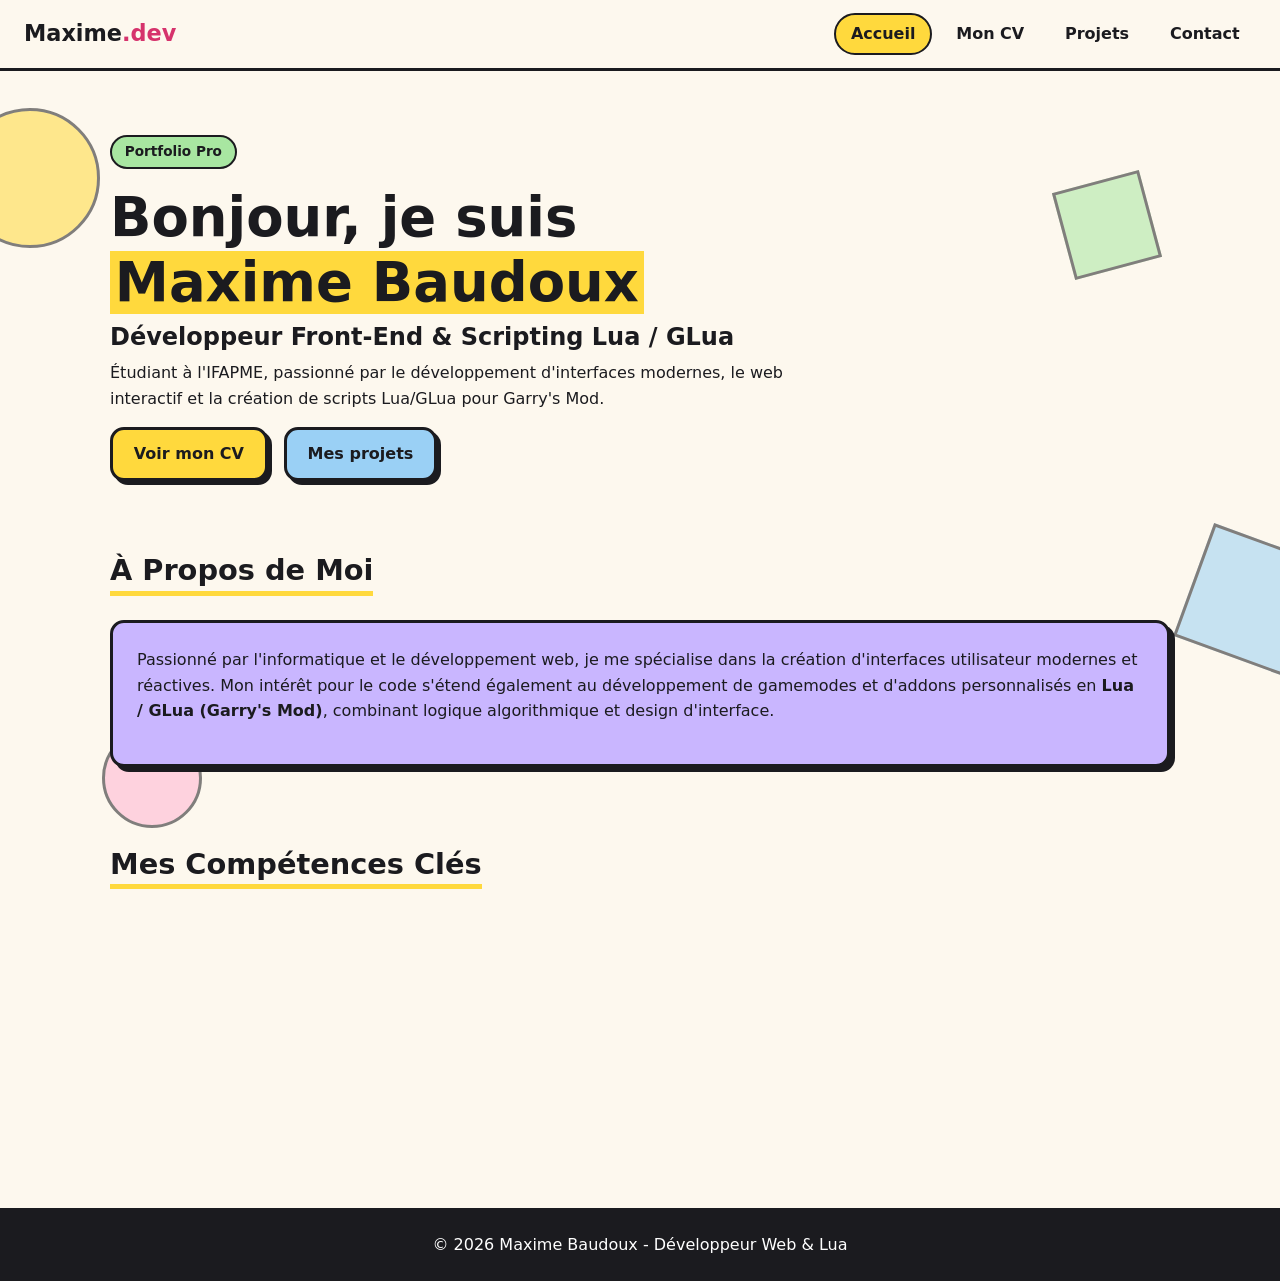
<file: index.html>
<!DOCTYPE html>
<html lang="fr">
<head>
    <meta charset="UTF-8">
    <meta name="viewport" content="width=device-width, initial-scale=1.0">
    <meta http-equiv="Content-Security-Policy" content="default-src 'self'; script-src 'self'; style-src 'self' https://cdnjs.cloudflare.com; font-src https://cdnjs.cloudflare.com; img-src 'self' data:; base-uri 'self'; form-action 'self'">
    <meta name="referrer" content="strict-origin-when-cross-origin">
    <meta name="description" content="Portfolio de Maxime Baudoux - Développeur Web Front-End et Scripting Lua / GLua en formation à l'IFAPME.">
    <title>Maxime Baudoux | Accueil</title>
    <link rel="stylesheet" href="style.css">
    <link rel="stylesheet" href="https://cdnjs.cloudflare.com/ajax/libs/font-awesome/6.4.0/css/all.min.css" crossorigin="anonymous" referrerpolicy="no-referrer">
</head>
<body>

    <a href="#contenu" class="skip-link">Aller au contenu</a>

    <div class="bg-shapes" aria-hidden="true">
        <div class="shape shape-1"></div>
        <div class="shape shape-2"></div>
        <div class="shape shape-3"></div>
        <div class="shape shape-4"></div>
    </div>

    <nav class="navbar">
        <a href="index.html" class="logo">Maxime<span>.dev</span></a>
        <button class="burger" aria-label="Ouvrir le menu" aria-expanded="false" aria-controls="menu">
            <span></span><span></span><span></span>
        </button>
        <ul class="nav-links" id="menu">
            <li><a href="index.html" class="active" aria-current="page">Accueil</a></li>
            <li><a href="cv.html">Mon CV</a></li>
            <li><a href="projects.html">Projets</a></li>
            <li><a href="contact.html">Contact</a></li>
        </ul>
    </nav>

    <main id="contenu">
        <header class="hero">
            <div class="hero-content">
                <span class="badge">Portfolio Pro</span>
                <h1>Bonjour, je suis <span>Maxime Baudoux</span></h1>
                <h2>Développeur Front-End &amp; Scripting Lua / GLua</h2>
                <p>Étudiant à l'IFAPME, passionné par le développement d'interfaces modernes, le web interactif et la création de scripts Lua/GLua pour Garry's Mod.</p>
                <div class="hero-buttons">
                    <a href="cv.html" class="btn btn-yellow">Voir mon CV</a>
                    <a href="projects.html" class="btn btn-blue">Mes projets</a>
                </div>
            </div>
        </header>

        <section class="section">
            <div class="section-title">
                <h2>À Propos de Moi</h2>
            </div>
            <div class="card card-purple">
                <p>Passionné par l'informatique et le développement web, je me spécialise dans la création d'interfaces utilisateur modernes et réactives. Mon intérêt pour le code s'étend également au développement de gamemodes et d'addons personnalisés en <strong>Lua / GLua (Garry's Mod)</strong>, combinant logique algorithmique et design d'interface.</p>
            </div>
        </section>

        <section class="section">
            <div class="section-title">
                <h2>Mes Compétences Clés</h2>
            </div>
            <div class="skills-grid">
                <div class="skill-card card-orange">
                    <i class="fa-brands fa-html5" aria-hidden="true"></i>
                    <h3>HTML5 &amp; CSS3</h3>
                    <p>Structures sémantiques et layouts modernes (Flexbox, Grid).</p>
                </div>
                <div class="skill-card card-yellow">
                    <i class="fa-brands fa-js" aria-hidden="true"></i>
                    <h3>JavaScript</h3>
                    <p>Dynamisme client et manipulation interactive du DOM.</p>
                </div>
                <div class="skill-card card-blue">
                    <i class="fa-solid fa-code" aria-hidden="true"></i>
                    <h3>Lua / GLua</h3>
                    <p>Scripts serveur/client et interfaces VGUI pour Garry's Mod.</p>
                </div>
                <div class="skill-card card-green">
                    <i class="fa-brands fa-php" aria-hidden="true"></i>
                    <h3>PHP &amp; MySQL</h3>
                    <p>Gestion de bases de données et logique serveur.</p>
                </div>
            </div>
        </section>
    </main>

    <footer>
        <p>&copy; <span class="js-year">2026</span> Maxime Baudoux - Développeur Web &amp; Lua</p>
    </footer>

    <script src="script.js" defer></script>
</body>
</html>
</file>
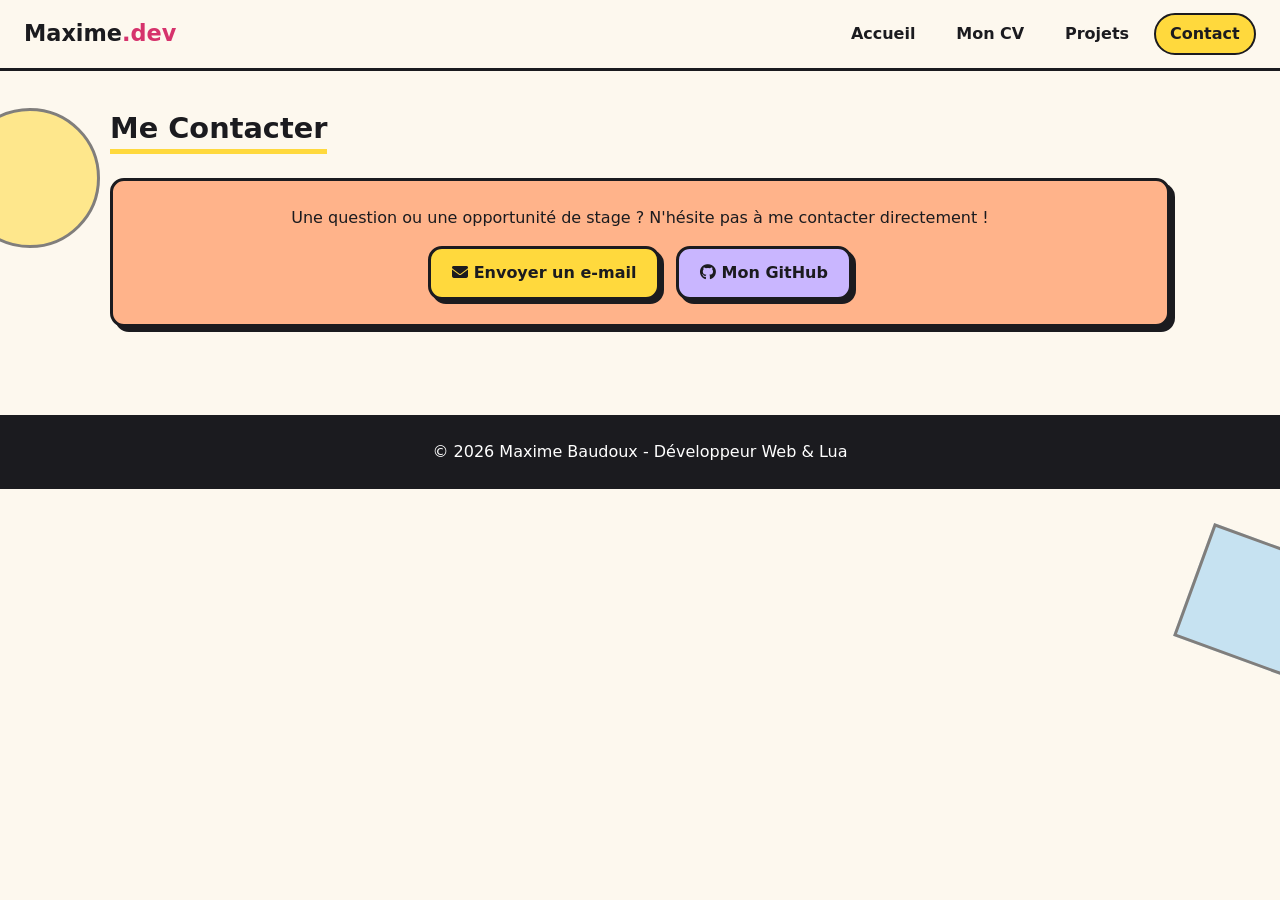
<file: contact.html>
<!DOCTYPE html>
<html lang="fr">
<head>
    <meta charset="UTF-8">
    <meta name="viewport" content="width=device-width, initial-scale=1.0">
    <meta http-equiv="Content-Security-Policy" content="default-src 'self'; script-src 'self'; style-src 'self' https://cdnjs.cloudflare.com; font-src https://cdnjs.cloudflare.com; img-src 'self' data:; base-uri 'self'; form-action 'self'">
    <meta name="referrer" content="strict-origin-when-cross-origin">
    <meta name="description" content="Contactez Maxime Baudoux, développeur web.">
    <title>Maxime Baudoux | Contact</title>
    <link rel="stylesheet" href="style.css">
    <link rel="stylesheet" href="https://cdnjs.cloudflare.com/ajax/libs/font-awesome/6.4.0/css/all.min.css" crossorigin="anonymous" referrerpolicy="no-referrer">
</head>
<body>

    <a href="#contenu" class="skip-link">Aller au contenu</a>

    <div class="bg-shapes" aria-hidden="true">
        <div class="shape shape-1"></div>
        <div class="shape shape-2"></div>
    </div>

    <nav class="navbar">
        <a href="index.html" class="logo">Maxime<span>.dev</span></a>
        <button class="burger" aria-label="Ouvrir le menu" aria-expanded="false" aria-controls="menu">
            <span></span><span></span><span></span>
        </button>
        <ul class="nav-links" id="menu">
            <li><a href="index.html">Accueil</a></li>
            <li><a href="cv.html">Mon CV</a></li>
            <li><a href="projects.html">Projets</a></li>
            <li><a href="contact.html" class="active" aria-current="page">Contact</a></li>
        </ul>
    </nav>

    <main id="contenu">
        <section class="section">
            <div class="section-title">
                <h2>Me Contacter</h2>
            </div>
            <div class="card card-orange text-center">
                <p>Une question ou une opportunité de stage ? N'hésite pas à me contacter directement !</p>
                <div class="contact-links">
                    <a href="#" class="btn btn-yellow js-mail" data-user="maxime.baudoux66" data-domain="gmail.com">
                        <i class="fa-solid fa-envelope" aria-hidden="true"></i>
                        <span class="mail-text">Envoyer un e-mail</span>
                    </a>
                    <a href="https://github.com/Dustt66" target="_blank" rel="noopener noreferrer" class="btn btn-purple">
                        <i class="fa-brands fa-github" aria-hidden="true"></i> Mon GitHub
                    </a>
                </div>
            </div>
        </section>
    </main>

    <footer>
        <p>&copy; <span class="js-year">2026</span> Maxime Baudoux - Développeur Web &amp; Lua</p>
    </footer>

    <script src="script.js" defer></script>
</body>
</html>
</file>
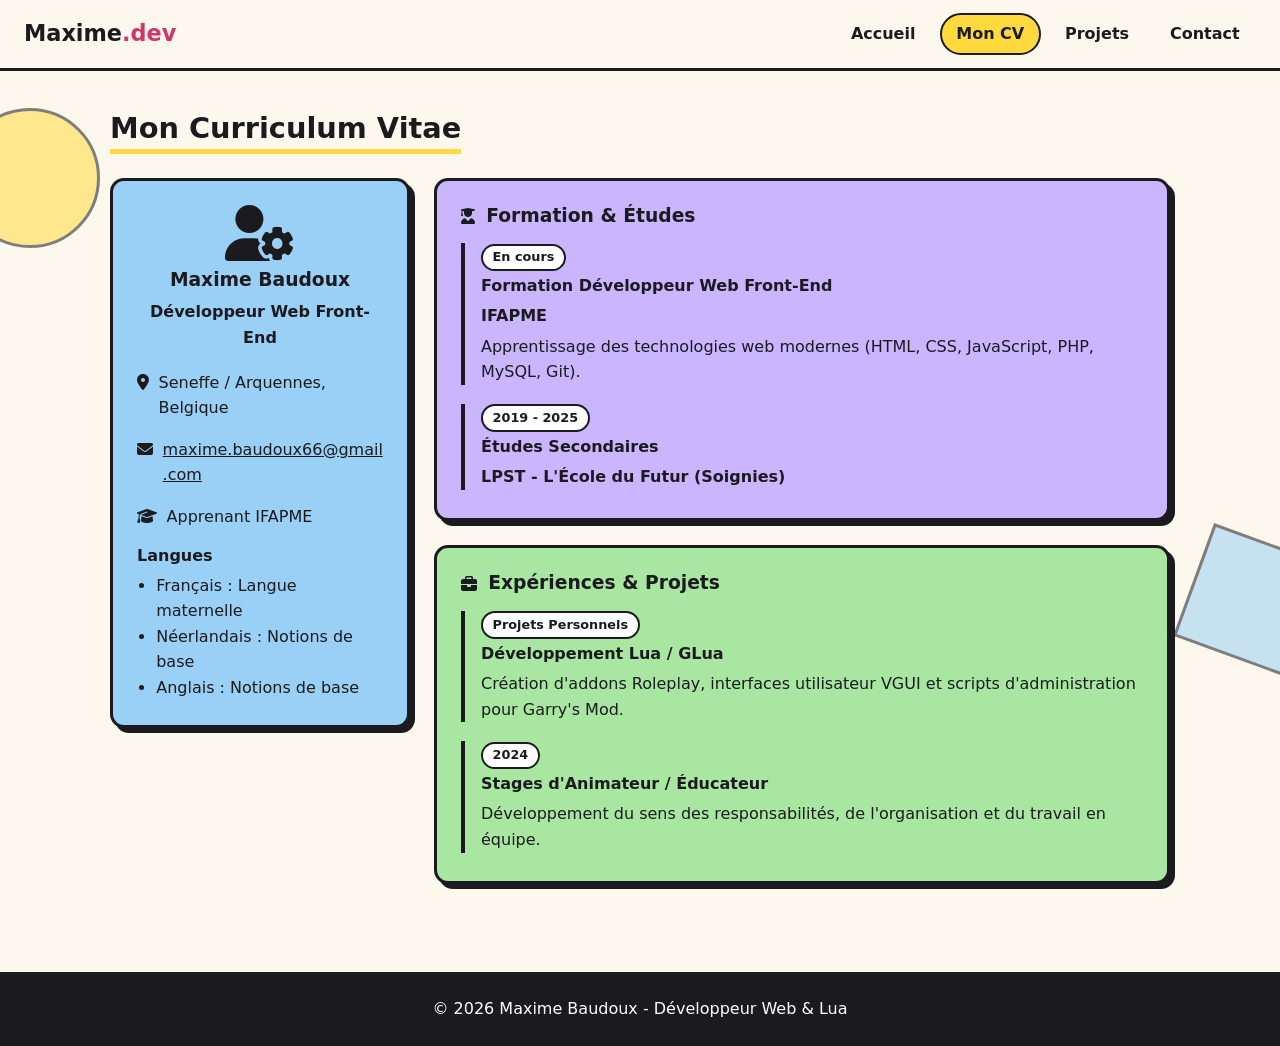
<file: cv.html>
<!DOCTYPE html>
<html lang="fr">
<head>
    <meta charset="UTF-8">
    <meta name="viewport" content="width=device-width, initial-scale=1.0">
    <meta http-equiv="Content-Security-Policy" content="default-src 'self'; script-src 'self'; style-src 'self' https://cdnjs.cloudflare.com; font-src https://cdnjs.cloudflare.com; img-src 'self' data:; base-uri 'self'; form-action 'self'">
    <meta name="referrer" content="strict-origin-when-cross-origin">
    <meta name="description" content="CV de Maxime Baudoux - Étudiant Développeur Web à l'IFAPME.">
    <title>Maxime Baudoux | Mon CV</title>
    <link rel="stylesheet" href="style.css">
    <link rel="stylesheet" href="https://cdnjs.cloudflare.com/ajax/libs/font-awesome/6.4.0/css/all.min.css" crossorigin="anonymous" referrerpolicy="no-referrer">
</head>
<body>

    <a href="#contenu" class="skip-link">Aller au contenu</a>

    <div class="bg-shapes" aria-hidden="true">
        <div class="shape shape-1"></div>
        <div class="shape shape-2"></div>
    </div>

    <nav class="navbar">
        <a href="index.html" class="logo">Maxime<span>.dev</span></a>
        <button class="burger" aria-label="Ouvrir le menu" aria-expanded="false" aria-controls="menu">
            <span></span><span></span><span></span>
        </button>
        <ul class="nav-links" id="menu">
            <li><a href="index.html">Accueil</a></li>
            <li><a href="cv.html" class="active" aria-current="page">Mon CV</a></li>
            <li><a href="projects.html">Projets</a></li>
            <li><a href="contact.html">Contact</a></li>
        </ul>
    </nav>

    <main id="contenu">
        <section class="section">
            <div class="section-title">
                <h2>Mon Curriculum Vitae</h2>
            </div>
            <div class="cv-wrapper">

                <aside class="cv-sidebar card-blue">
                    <div class="cv-profile">
                        <i class="fa-solid fa-user-gear profile-icon" aria-hidden="true"></i>
                        <h3>Maxime Baudoux</h3>
                        <p class="cv-tag">Développeur Web Front-End</p>
                    </div>
                    <div class="cv-info">
                        <p><i class="fa-solid fa-location-dot" aria-hidden="true"></i> Seneffe / Arquennes, Belgique</p>
                        <p>
                            <i class="fa-solid fa-envelope" aria-hidden="true"></i>
                            <a href="contact.html" class="js-mail" data-user="maxime.baudoux66" data-domain="gmail.com"><span class="mail-text">Voir la page Contact</span></a>
                        </p>
                        <p><i class="fa-solid fa-graduation-cap" aria-hidden="true"></i> Apprenant IFAPME</p>
                    </div>
                    <div class="cv-languages">
                        <h4>Langues</h4>
                        <ul>
                            <li>Français : Langue maternelle</li>
                            <li>Néerlandais : Notions de base</li>
                            <li>Anglais : Notions de base</li>
                        </ul>
                    </div>
                </aside>

                <div class="cv-main">
                    <div class="cv-block card-purple">
                        <div class="cv-header-title">
                            <i class="fa-solid fa-user-graduate" aria-hidden="true"></i>
                            <h3>Formation &amp; Études</h3>
                        </div>
                        <div class="timeline-item">
                            <span class="date">En cours</span>
                            <h4>Formation Développeur Web Front-End</h4>
                            <p class="institution">IFAPME</p>
                            <p>Apprentissage des technologies web modernes (HTML, CSS, JavaScript, PHP, MySQL, Git).</p>
                        </div>
                        <div class="timeline-item">
                            <span class="date">2019 - 2025</span>
                            <h4>Études Secondaires</h4>
                            <p class="institution">LPST - L'École du Futur (Soignies)</p>
                        </div>
                    </div>

                    <div class="cv-block card-green">
                        <div class="cv-header-title">
                            <i class="fa-solid fa-briefcase" aria-hidden="true"></i>
                            <h3>Expériences &amp; Projets</h3>
                        </div>
                        <div class="timeline-item">
                            <span class="date">Projets Personnels</span>
                            <h4>Développement Lua / GLua</h4>
                            <p>Création d'addons Roleplay, interfaces utilisateur VGUI et scripts d'administration pour Garry's Mod.</p>
                        </div>
                        <div class="timeline-item">
                            <span class="date">2024</span>
                            <h4>Stages d'Animateur / Éducateur</h4>
                            <p>Développement du sens des responsabilités, de l'organisation et du travail en équipe.</p>
                        </div>
                    </div>
                </div>

            </div>
        </section>
    </main>

    <footer>
        <p>&copy; <span class="js-year">2026</span> Maxime Baudoux - Développeur Web &amp; Lua</p>
    </footer>

    <script src="script.js" defer></script>
</body>
</html>
</file>
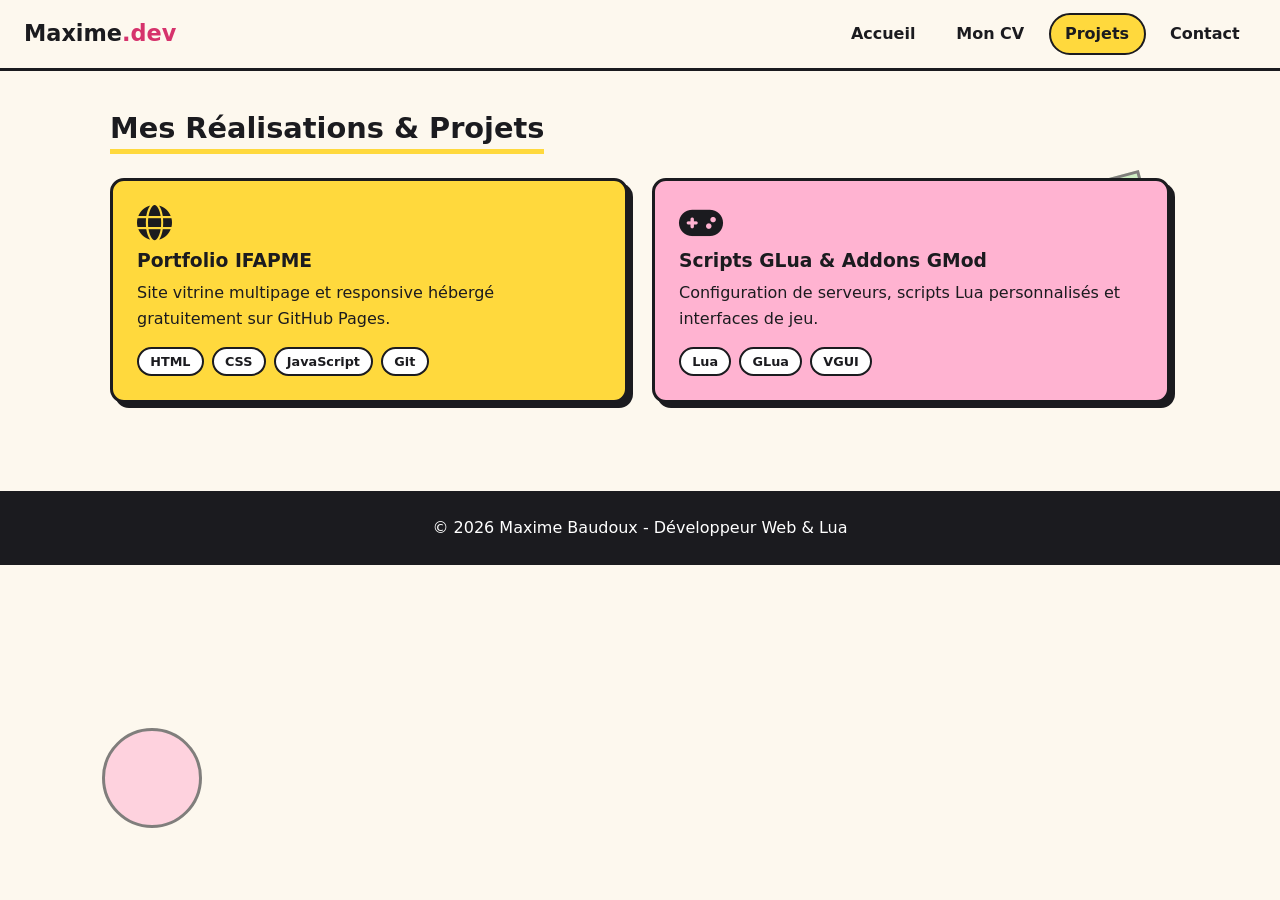
<file: projects.html>
<!DOCTYPE html>
<html lang="fr">
<head>
    <meta charset="UTF-8">
    <meta name="viewport" content="width=device-width, initial-scale=1.0">
    <meta http-equiv="Content-Security-Policy" content="default-src 'self'; script-src 'self'; style-src 'self' https://cdnjs.cloudflare.com; font-src https://cdnjs.cloudflare.com; img-src 'self' data:; base-uri 'self'; form-action 'self'">
    <meta name="referrer" content="strict-origin-when-cross-origin">
    <meta name="description" content="Projets de développement de Maxime Baudoux.">
    <title>Maxime Baudoux | Projets</title>
    <link rel="stylesheet" href="style.css">
    <link rel="stylesheet" href="https://cdnjs.cloudflare.com/ajax/libs/font-awesome/6.4.0/css/all.min.css" crossorigin="anonymous" referrerpolicy="no-referrer">
</head>
<body>

    <a href="#contenu" class="skip-link">Aller au contenu</a>

    <div class="bg-shapes" aria-hidden="true">
        <div class="shape shape-3"></div>
        <div class="shape shape-4"></div>
    </div>

    <nav class="navbar">
        <a href="index.html" class="logo">Maxime<span>.dev</span></a>
        <button class="burger" aria-label="Ouvrir le menu" aria-expanded="false" aria-controls="menu">
            <span></span><span></span><span></span>
        </button>
        <ul class="nav-links" id="menu">
            <li><a href="index.html">Accueil</a></li>
            <li><a href="cv.html">Mon CV</a></li>
            <li><a href="projects.html" class="active" aria-current="page">Projets</a></li>
            <li><a href="contact.html">Contact</a></li>
        </ul>
    </nav>

    <main id="contenu">
        <section class="section">
            <div class="section-title">
                <h2>Mes Réalisations &amp; Projets</h2>
            </div>
            <div class="projects-grid">
                <div class="project-card card-yellow">
                    <i class="fa-solid fa-globe project-icon" aria-hidden="true"></i>
                    <h3>Portfolio IFAPME</h3>
                    <p>Site vitrine multipage et responsive hébergé gratuitement sur GitHub Pages.</p>
                    <div class="tags">
                        <span>HTML</span><span>CSS</span><span>JavaScript</span><span>Git</span>
                    </div>
                </div>
                <div class="project-card card-pink">
                    <i class="fa-solid fa-gamepad project-icon" aria-hidden="true"></i>
                    <h3>Scripts GLua &amp; Addons GMod</h3>
                    <p>Configuration de serveurs, scripts Lua personnalisés et interfaces de jeu.</p>
                    <div class="tags">
                        <span>Lua</span><span>GLua</span><span>VGUI</span>
                    </div>
                </div>
            </div>
        </section>
    </main>

    <footer>
        <p>&copy; <span class="js-year">2026</span> Maxime Baudoux - Développeur Web &amp; Lua</p>
    </footer>

    <script src="script.js" defer></script>
</body>
</html>
</file>
<file: style.css>
/* ===== Variables de couleurs ===== */
:root {
    --bg: #fdf8ee;
    --ink: #1b1b1f;
    --yellow: #ffd93d;
    --orange: #ffb38a;
    --blue: #9ad0f5;
    --purple: #c9b6ff;
    --green: #a8e6a1;
    --pink: #ffb3d1;
    --radius: 14px;
    --shadow: 5px 5px 0 var(--ink);
}

/* ===== Base ===== */
*, *::before, *::after { box-sizing: border-box; }

html { scroll-behavior: smooth; }

body {
    margin: 0;
    font-family: system-ui, -apple-system, "Segoe UI", Roboto, sans-serif;
    line-height: 1.6;
    color: var(--ink);
    background: var(--bg);
    overflow-x: hidden;
}

a { color: inherit; }
h1, h2, h3, h4 { line-height: 1.2; margin: 0 0 .5rem; }
p { margin: 0 0 1rem; }

/* ===== Lien "Aller au contenu" ===== */
.skip-link {
    position: absolute;
    left: 1rem;
    top: -4rem;
    z-index: 100;
    padding: .6rem 1rem;
    background: var(--yellow);
    border: 3px solid var(--ink);
    border-radius: var(--radius);
    font-weight: 700;
}
.skip-link:focus { top: 1rem; }

/* ===== Formes de fond ===== */
.bg-shapes { position: fixed; inset: 0; z-index: -1; pointer-events: none; overflow: hidden; }
.shape { position: absolute; opacity: .55; border: 3px solid var(--ink); }
.shape-1 { width: 140px; height: 140px; background: var(--yellow); border-radius: 50%; top: 12%; left: -40px; }
.shape-2 { width: 120px; height: 120px; background: var(--blue); top: 60%; right: -30px; transform: rotate(20deg); }
.shape-3 { width: 100px; height: 100px; background: var(--pink); border-radius: 50%; bottom: 8%; left: 8%; }
.shape-4 { width: 90px; height: 90px; background: var(--green); top: 20%; right: 10%; transform: rotate(-15deg); }

/* ===== Barre de navigation ===== */
.navbar {
    position: sticky;
    top: 0;
    z-index: 50;
    display: flex;
    flex-wrap: wrap;
    align-items: center;
    justify-content: space-between;
    gap: 1rem;
    padding: .8rem 1.5rem;
    background: var(--bg);
    border-bottom: 3px solid var(--ink);
}

.logo { font-size: 1.4rem; font-weight: 800; text-decoration: none; }
.logo span { color: #d6336c; }

.nav-links { display: flex; gap: .5rem; list-style: none; margin: 0; padding: 0; }
.nav-links a {
    display: block;
    padding: .4rem .9rem;
    text-decoration: none;
    font-weight: 600;
    border: 2px solid transparent;
    border-radius: 999px;
}
.nav-links a:hover { border-color: var(--ink); }
.nav-links a.active { background: var(--yellow); border-color: var(--ink); }

/* ===== Bouton burger (mobile) ===== */
.burger { display: none; padding: .4rem; background: none; border: 0; color: var(--ink); cursor: pointer; }
.burger span { display: block; width: 26px; height: 3px; margin: 5px 0; background: currentColor; border-radius: 2px; }

/* ===== Mise en page générale ===== */
main { max-width: 1100px; margin: 0 auto; padding: 0 1.25rem; }
.section { padding: 2.5rem 0; }
.section-title h2 { display: inline-block; margin-bottom: 1.5rem; padding-bottom: .2rem; border-bottom: 5px solid var(--yellow); font-size: 1.8rem; }
.text-center { text-align: center; }

/* ===== Section d'accueil ===== */
.hero { padding: 4rem 0 2rem; }
.hero-content { max-width: 720px; }
.hero h1 { font-size: clamp(2rem, 6vw, 3.4rem); }
.hero h1 span { background: var(--yellow); padding: 0 .3rem; }
.hero h2 { font-size: clamp(1.1rem, 3vw, 1.5rem); font-weight: 600; }

/* ===== Badge de projet ===== */
.badge {
    display: inline-block;
    margin-bottom: 1rem;
    padding: .25rem .8rem;
    background: var(--green);
    border: 2px solid var(--ink);
    border-radius: 999px;
    font-size: .85rem;
    font-weight: 700;
}

/* ===== Boutons ===== */
.hero-buttons, .contact-links { display: flex; flex-wrap: wrap; gap: 1rem; }
.contact-links { justify-content: center; }

.btn {
    display: inline-block;
    padding: .7rem 1.3rem;
    border: 3px solid var(--ink);
    border-radius: var(--radius);
    box-shadow: 4px 4px 0 var(--ink);
    font-weight: 700;
    text-decoration: none;
    transition: transform .15s, box-shadow .15s;
}
.btn:hover, .btn:focus-visible { transform: translate(2px, 2px); box-shadow: 2px 2px 0 var(--ink); }
.btn-yellow { background: var(--yellow); }
.btn-blue { background: var(--blue); }
.btn-purple { background: var(--purple); }

/* ===== Cartes ===== */
.card, .skill-card, .project-card, .cv-block, .cv-sidebar {
    padding: 1.5rem;
    border: 3px solid var(--ink);
    border-radius: var(--radius);
    box-shadow: var(--shadow);
}

.card-yellow { background: var(--yellow); }
.card-orange { background: var(--orange); }
.card-blue { background: var(--blue); }
.card-purple { background: var(--purple); }
.card-green { background: var(--green); }
.card-pink { background: var(--pink); }

/* ===== Compétences ===== */
.skills-grid, .projects-grid {
    display: grid;
    gap: 1.5rem;
    grid-template-columns: repeat(auto-fit, minmax(230px, 1fr));
}
.skill-card i { font-size: 2.2rem; margin-bottom: .6rem; }
.skill-card p { margin: 0; }

/* ===== Projets ===== */
.project-icon { font-size: 2.2rem; margin-bottom: .6rem; }

.tags { display: flex; flex-wrap: wrap; gap: .5rem; }
.tags span {
    padding: .15rem .7rem;
    background: #fff;
    border: 2px solid var(--ink);
    border-radius: 999px;
    font-size: .8rem;
    font-weight: 700;
}

/* ===== Style du CV ===== */
.cv-wrapper { display: grid; gap: 1.5rem; grid-template-columns: 300px 1fr; align-items: start; }
.cv-main { display: grid; gap: 1.5rem; }

.cv-profile { text-align: center; margin-bottom: 1.2rem; }
.profile-icon { font-size: 3.5rem; margin-bottom: .5rem; }
.cv-tag { font-weight: 600; margin: 0; }

.cv-info p { display: flex; gap: .6rem; align-items: baseline; word-break: break-word; }
.cv-languages ul { margin: 0; padding-left: 1.2rem; }

.cv-header-title { display: flex; align-items: center; gap: .7rem; margin-bottom: 1rem; }
.cv-header-title h3 { margin: 0; }

.timeline-item { padding-left: 1rem; margin-bottom: 1.2rem; border-left: 4px solid var(--ink); }
.timeline-item:last-child { margin-bottom: 0; }
.timeline-item p { margin-bottom: .3rem; }
.date {
    display: inline-block;
    margin-bottom: .3rem;
    padding: .1rem .6rem;
    background: #fff;
    border: 2px solid var(--ink);
    border-radius: 999px;
    font-size: .8rem;
    font-weight: 700;
}
.institution { font-weight: 700; }

/* ===== Pied de page ===== */
footer { margin-top: 3rem; padding: 1.5rem; text-align: center; background: var(--ink); color: #fff; }
footer p { margin: 0; }

/* ===== Focus clavier visible ===== */
a:focus-visible, button:focus-visible { outline: 3px solid #d6336c; outline-offset: 3px; }

/* ===== Apparition au scroll (ajoutée par le JS) ===== */
.reveal { opacity: 0; transform: translateY(20px); transition: opacity .5s, transform .5s; }
.reveal.visible { opacity: 1; transform: none; }

/* ===== Mobile ===== */
@media (max-width: 800px) {
    .cv-wrapper { grid-template-columns: 1fr; }
}

@media (max-width: 700px) {
    .burger { display: block; }
    .nav-links { display: none; flex-direction: column; flex-basis: 100%; }
    .nav-links.open { display: flex; }
}

/* ===== Réduction des animations ===== */
@media (prefers-reduced-motion: reduce) {
    html { scroll-behavior: auto; }
    .btn, .reveal { transition: none; }
}
</file>
